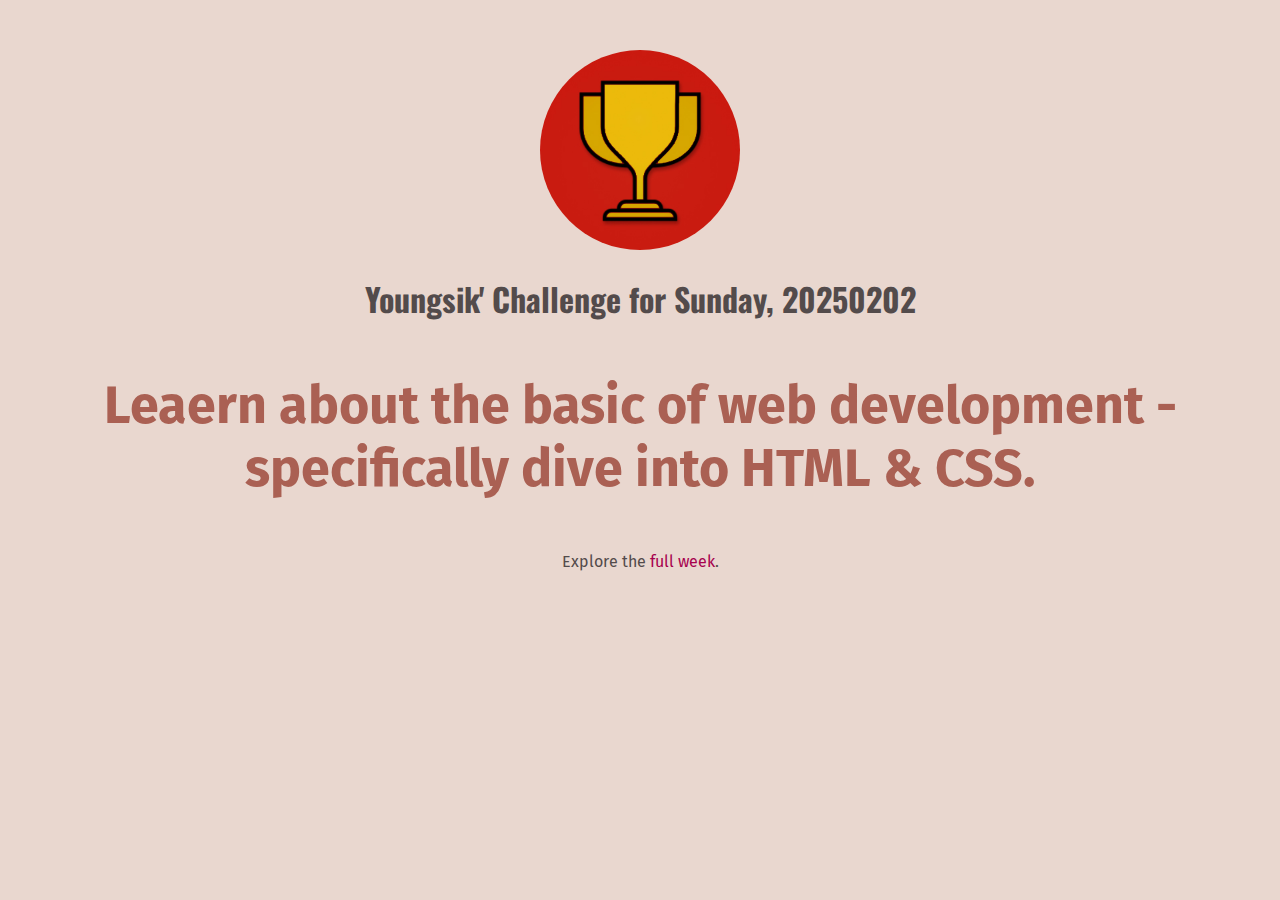
<file: index.html>
<!DOCTYPE html>
<html lang="en">
  <head>
    <link rel="preconnect" href="https://fonts.googleapis.com" />
    <link rel="preconnect" href="https://fonts.gstatic.com" crossorigin />
    <link
      href="https://fonts.googleapis.com/css2?family=Fira+Sans:wght@400;700&family=Oswald:wght@700&display=swap"
      rel="stylesheet"
    />
    <link rel="stylesheet" href="styles/shared.css">
    <link rel="stylesheet" href="styles/dailly-challenge.css">
    <title>My Daily Challenge</title>
  </head>
  <body>
    <img src="images/challenges-trophy.jpg" alt="A trophy" />
    <h1>Youngsik' Challenge for Sunday, 20250202</h1>
    <p id="todays-challenge">
      Leaern about the basic of web development - specifically dive into HTML &
      CSS.
    </p>
    <p>Explore the <a href="full-week.html">full week</a>.</p>
  </body>
</html>
</file>
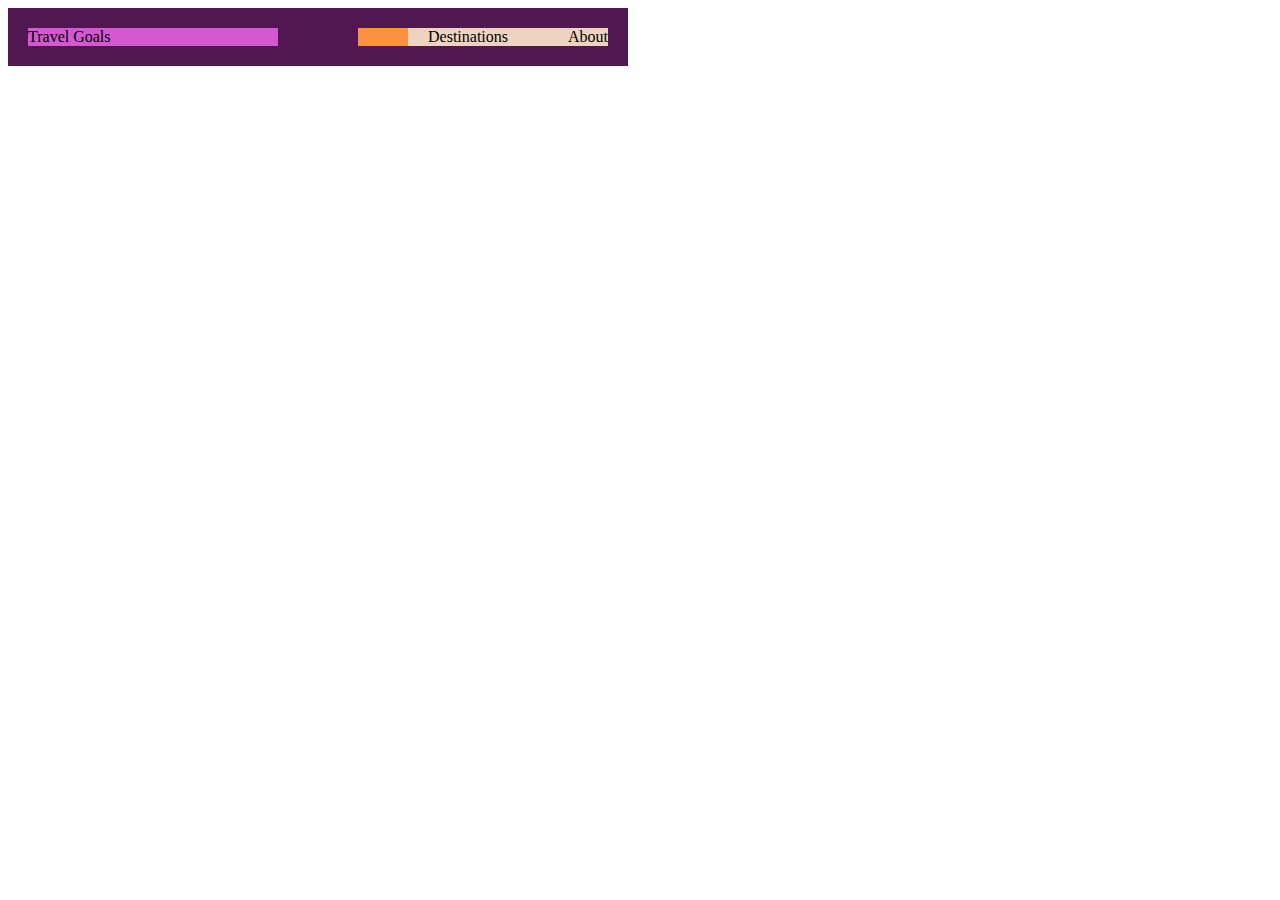
<file: Flexbox/index.html>
<!DOCTYPE html>
<html lang="en">
  <head>
    <meta charset="UTF-8" />
    <link rel="stylesheet" href="styles.css" />
    <title>Flexbox</title>
  </head>
  <body>
    <header id="container">
      <div>
        <p>Travel Goals</p>
      </div>
      <nav>
        <ul>
          <li>Destinations</li>
          <li>About</li>
        </ul>
      </nav>
    </header>
  </body>
</html>
</file>
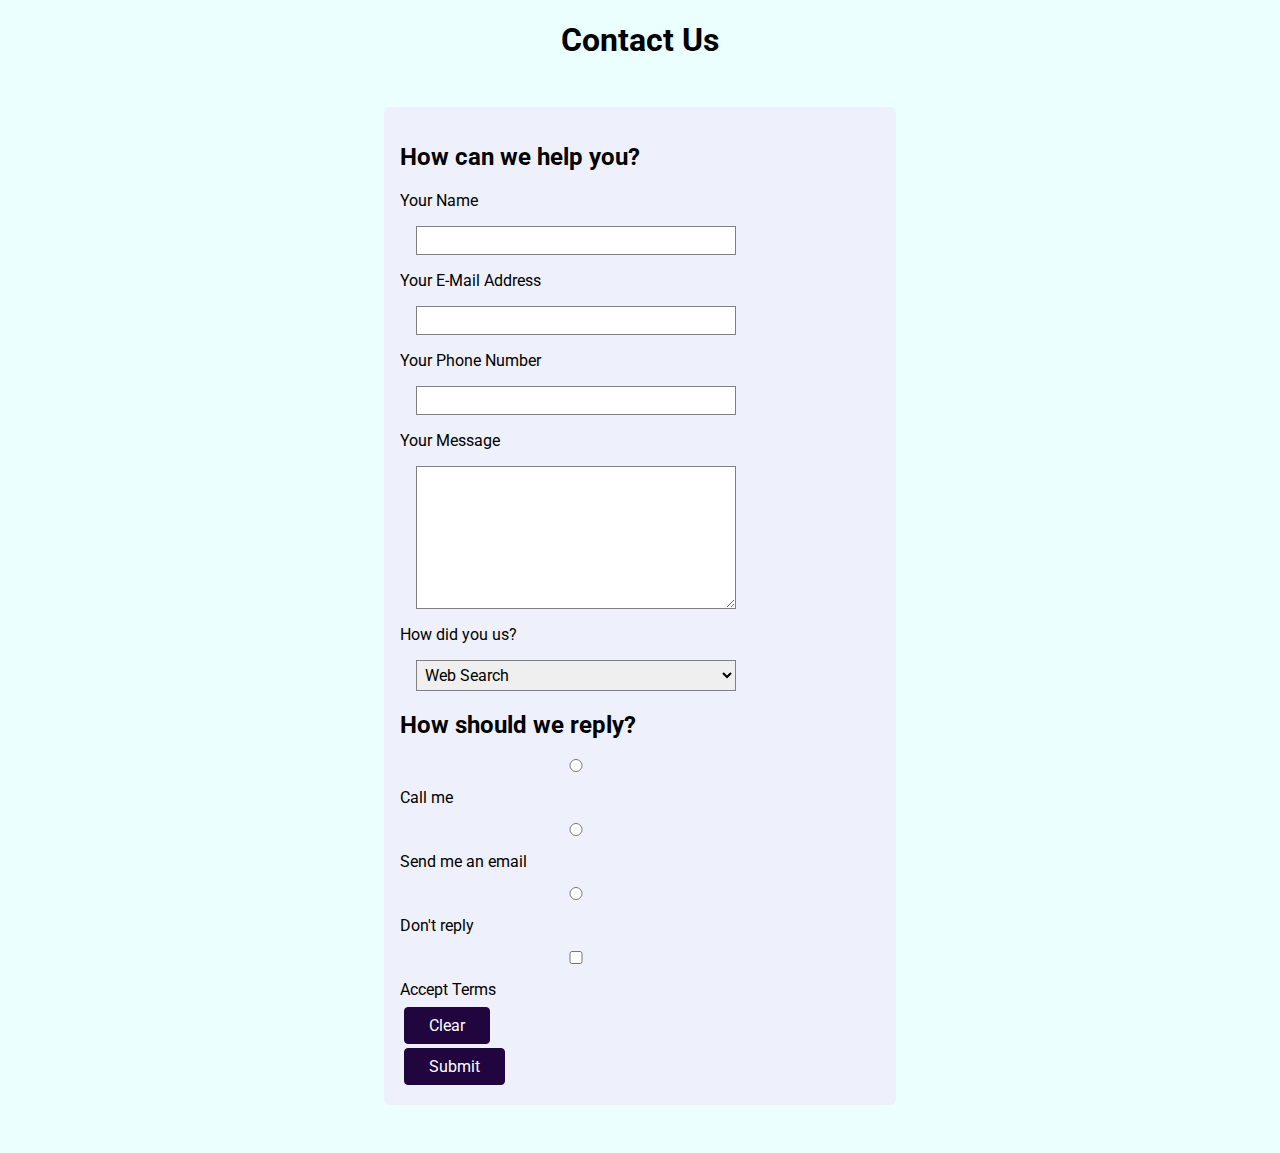
<file: Form-Challenge/index.html>
<!DOCTYPE html>
<html lang="en">
  <head>
    <meta charset="UTF-8" />
    <meta name="viewport" content="width=device-width, initial-scale=1.0" />
    <title>Forms Challenge</title>
    <link
      href="https://fonts.googleapis.com/css2?family=Krub:wght@400;700&family=Roboto:ital,wght@0,100..900;1,100..900&display=swap"
      rel="stylesheet"
    />
    <link rel="stylesheet" href="style.css" />
  </head>
  <body>
    <header>
      <h1>Contact Us</h1>
    </header>
    <main>
      <form action="" method="GET">
        <h2>How can we help you?</h2>
        <section>
          <ul>
            <li>
              <label for="username">Your Name</label>
              <input type="text" id="username" name="username" required />
            </li>
            <li>
              <label for="email">Your E-Mail Address</label>
              <input type="email" id="email" name="email" required />
            </li>
            <li>
              <label for="phone">Your Phone Number</label>
              <input
                type="tel"
                id="phone"
                name="phone"
                required
                minlength="5"
              />
            </li>
            <li>
              <label for="message">Your Message</label>
              <textarea
                id="message"
                name="message"
                rows="7"
                required
                minlength="10"
                maxlength="200"
              ></textarea>
            </li>
          </ul>
        </section>

        <section>
          <label for="channel">How did you us?</label>
          <select id="channel" name="channel" required>
            <option value="search">Web Search</option>
            <option value="word-of-mouth">Word of Mouth</option>
            <option value="other">Other</option>
          </select>
        </section>

        <section>
          <h2>How should we reply?</h2>
          <ul>
            <li class="inline-control">
              <input
                type="radio"
                id="reply-phone"
                name="reply"
                value="phone"
                required
              />
              <label for="reply-phone">Call me</label>
            </li>
            <li class="inline-control">
              <input
                type="radio"
                id="reply-email"
                name="reply"
                value="email"
                required
              />
              <label for="reply-email">Send me an email</label>
            </li>
            <li class="inline-control">
              <input
                type="radio"
                id="reply-none"
                name="reply"
                value="no reply"
                required
              />
              <label for="reply-none">Don't reply</label>
            </li>
          </ul>
        </section>

        <section class="inline-control">
            <input
              type="checkbox"
              name="accept-terms"
              id="accept-terms"
              required
            />
            <label for="accept-terms">Accept Terms</label>
        </section>

        <section id="form-actions">
            <button type="reset" class="btn-empty">Clear</button>
            <button type="submit" class="btn-filled">Submit</button>
        </section>
      </form>
    </main>
  </body>
</html>
</file>
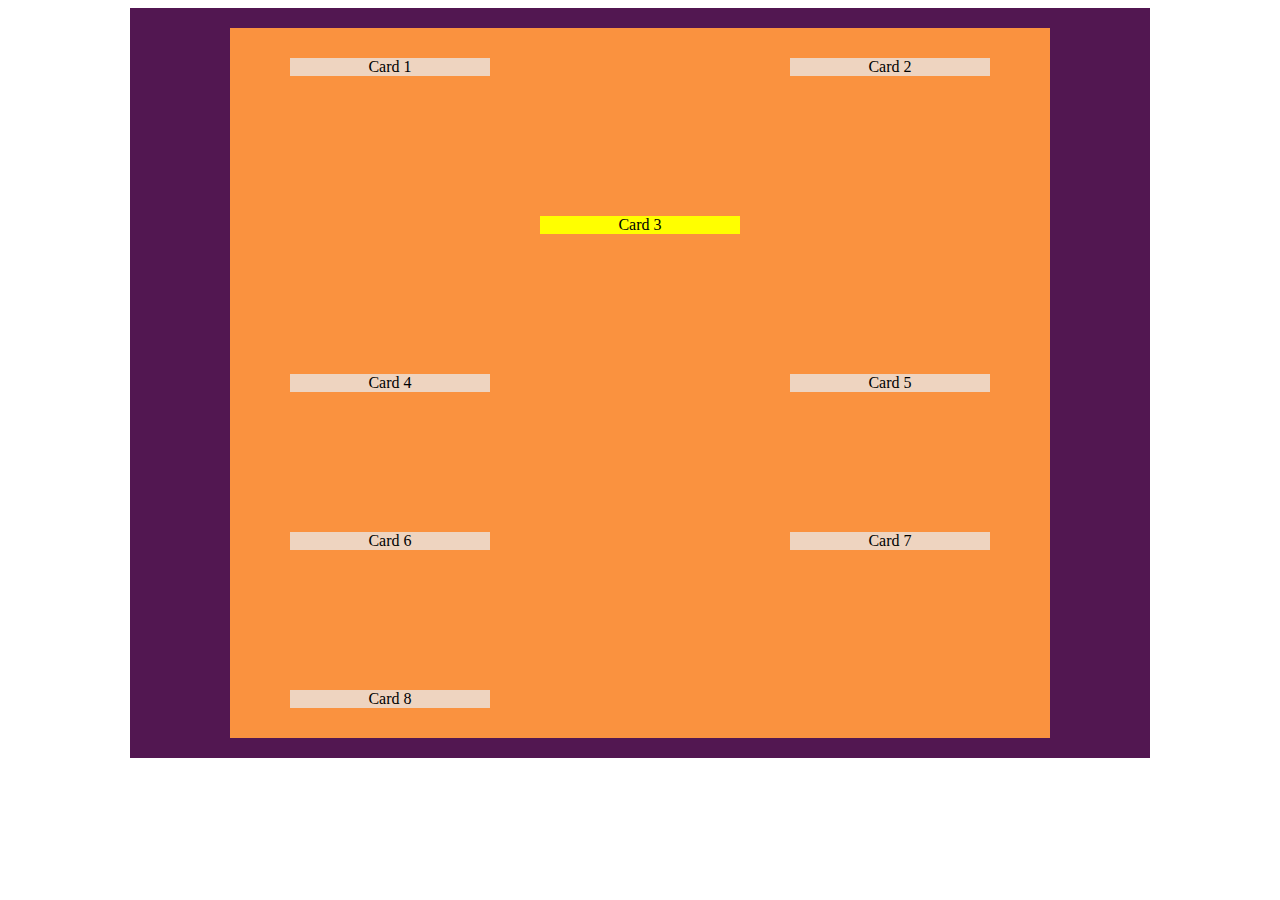
<file: grid-theory/index.html>
<!DOCTYPE html>
<html lang="en">
  <head>
    <meta charset="UTF-8" />
    <link rel="stylesheet" href="styles.css" />
    <title>Grid</title>
  </head>
  <body>
    <main>
        <ul>
          <li>Card 1</li>
          <li>Card 2</li>
          <li>Card 3</li>
          <li>Card 4</li>
          <li>Card 5</li>
          <li>Card 6</li>
          <li>Card 7</li>
          <li>Card 8</li>
        </ul>
      </main>
  </body>
</html>
</file>
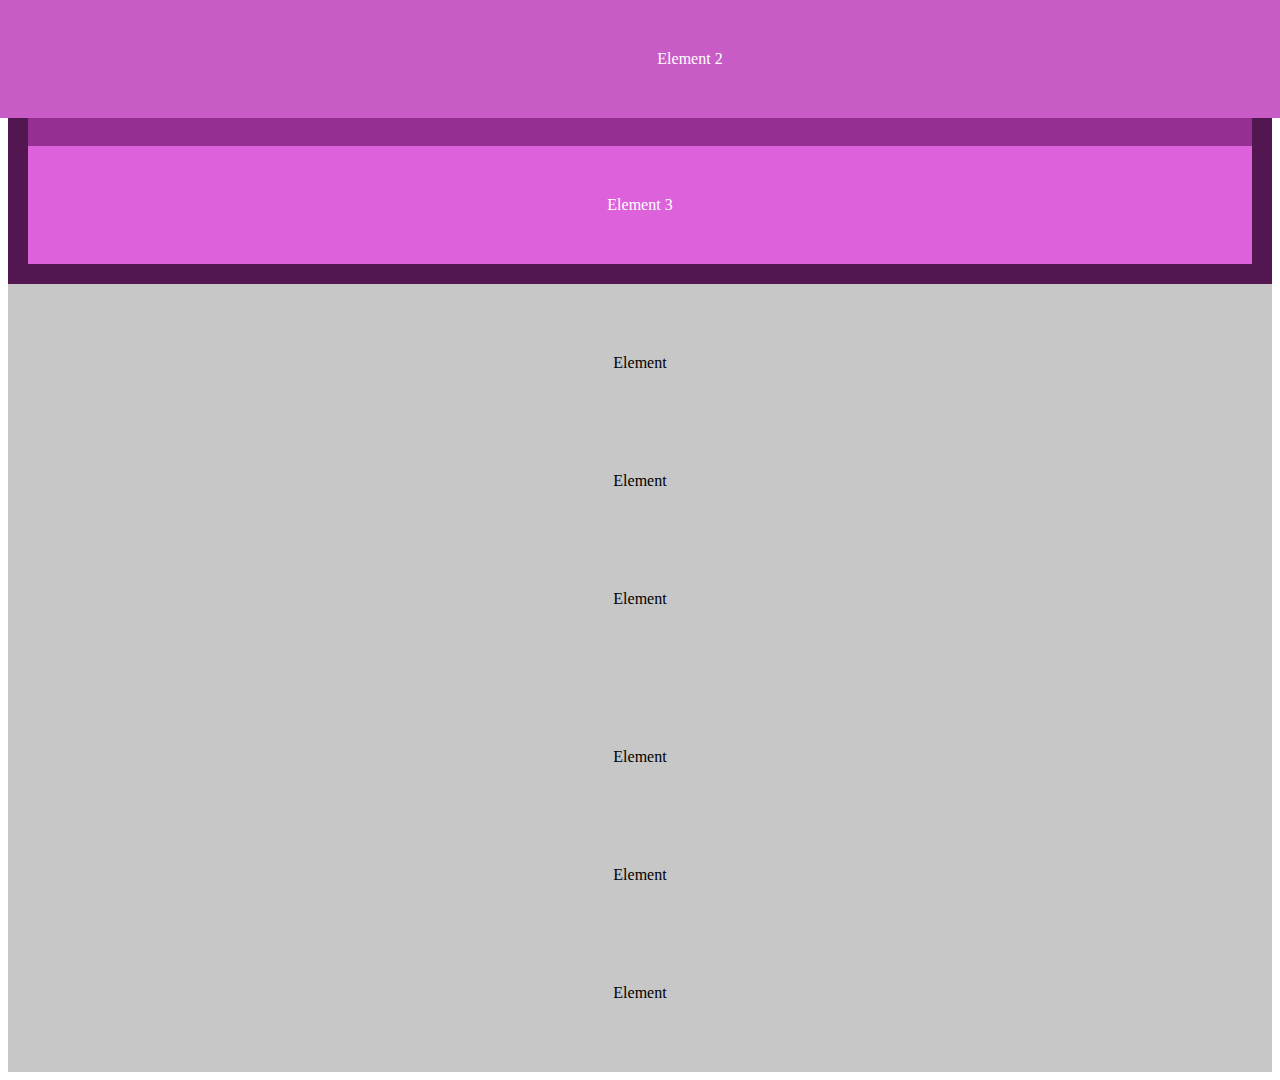
<file: Positioning theory/index.html>
<!DOCTYPE html>
<html lang="en">
  <head>
    <meta charset="UTF-8" />
    <link rel="stylesheet" href="styles.css">
    <title>Position</title>
  </head>
  <body>
    <div id="container">
      <p id="one">Element 1</p>
      <p id="two">Element 2</p>
      <p id="three">Element 3</p>
    </div>
    <div>
      <p>Element</p>
      <p>Element</p>
      <p>Element</p>
    </div>
    <div>
      <p>Element</p>
      <p>Element</p>
      <p>Element</p>
    </div>
  </body>
</html>
</file>
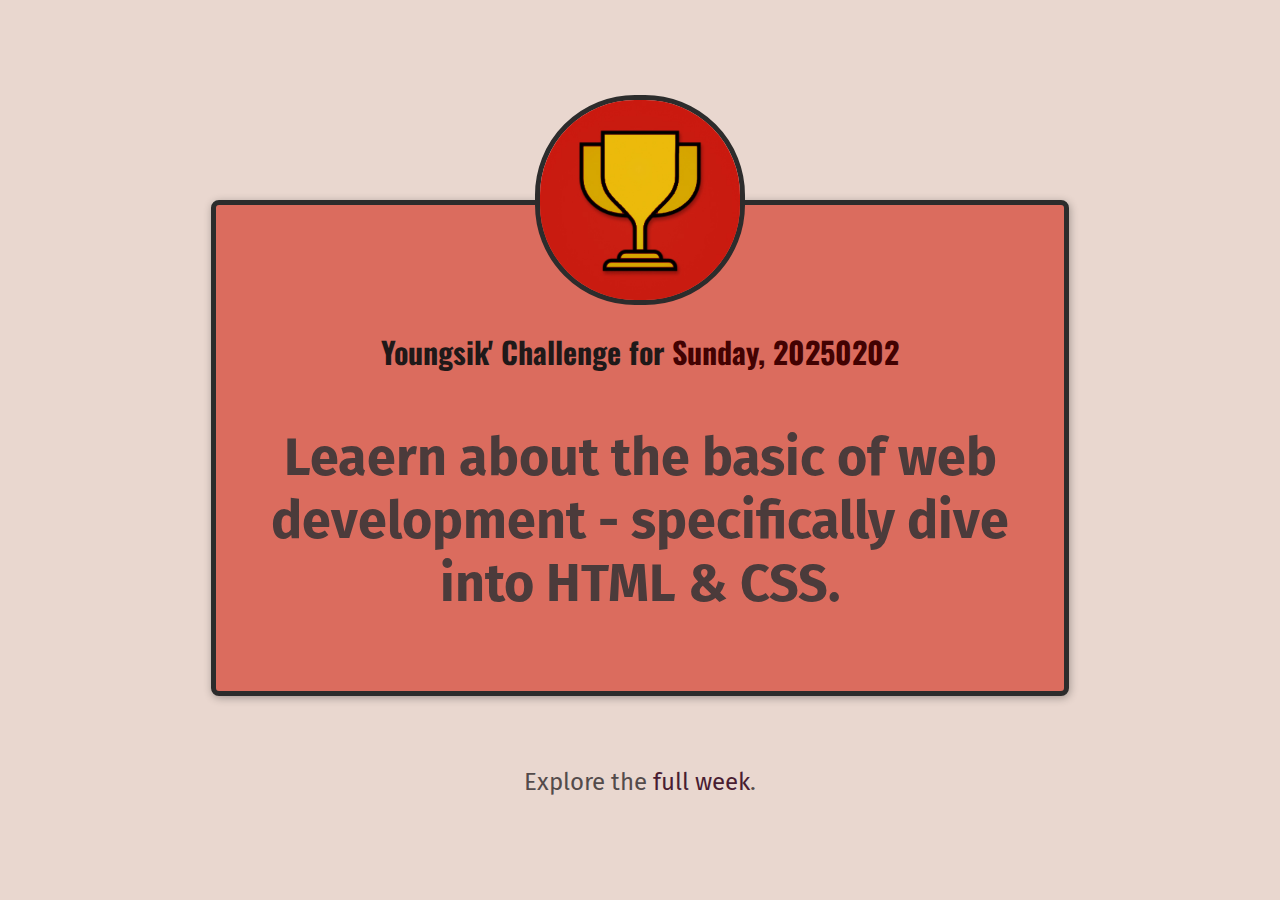
<file: Web-Develop1/index.html>
<!DOCTYPE html>
<html lang="en">
  <head>
    <link rel="preconnect" href="https://fonts.googleapis.com" />
    <link rel="preconnect" href="https://fonts.gstatic.com" crossorigin />
    <link
      href="https://fonts.googleapis.com/css2?family=Fira+Sans:wght@400;700&family=Oswald:wght@700&display=swap"
      rel="stylesheet"
    />
    <link rel="stylesheet" href="styles/shared.css" />
    <link rel="stylesheet" href="styles/dailly-challenge.css" />
    <title>My Daily Challenge</title>
  </head>
  <body>
    <main>
      <img src="images/challenges-trophy.jpg" alt="A trophy" />
      <h1>Youngsik' Challenge for <span>Sunday, 20250202</span></h1>
      <p id="todays-challenge">
        Leaern about the basic of web development - specifically dive into HTML
        & CSS.
      </p>
    </main>
    <footer>
      <p>Explore the <a href="full-week.html">full week</a>.</p>
    </footer>
  </body>
</html>
</file>
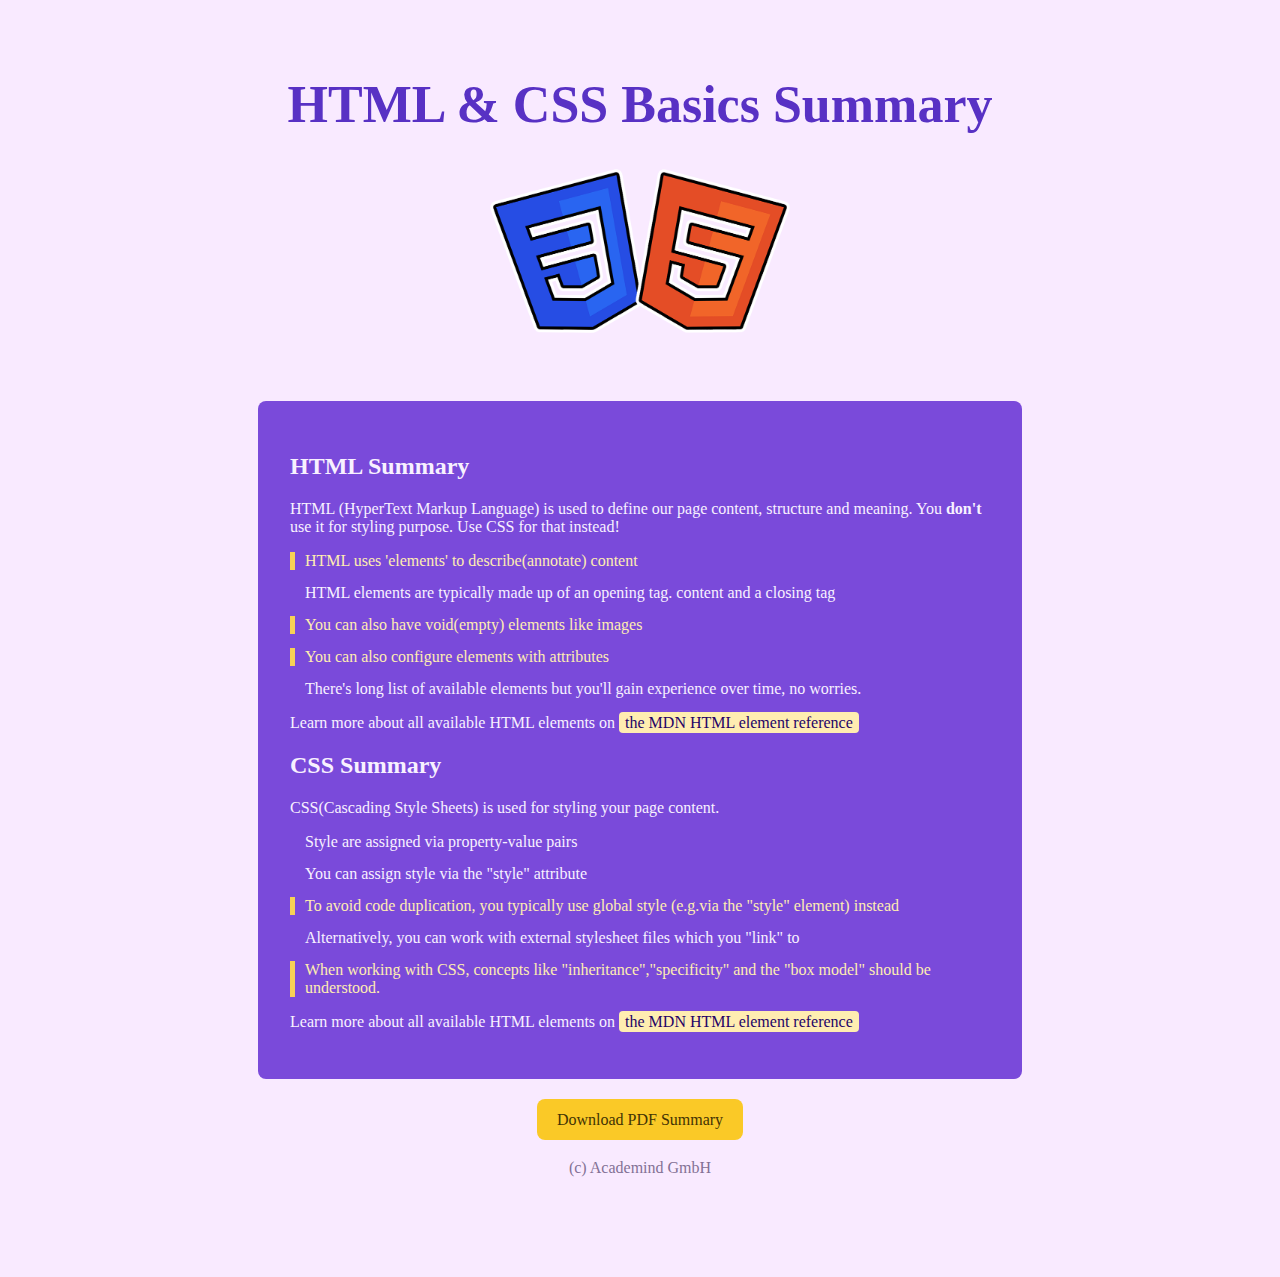
<file: Web-Develop2/index.html>
<!DOCTYPE html>
<html lang="en">
  <head>
    <meta charset="UTF-8" />
    <title>HTML & CSS Basics Summary</title>
    <link rel="preconnect" href="https://fonts.googleapis.com" />
    <link rel="preconnect" href="https://fonts.gstatic.com" crossorigin />
    <link
      href="https://fonts.googleapis.com/css2?family=Roboto:ital,wght@0,100..900;1,100..900&display=swap"
      rel="stylesheet"
    />
    <link rel="stylesheet" href="styles/style.css" />
  </head>
  <body>
    <header>
      <h1>HTML & CSS Basics Summary</h1>
      <img src="images/html-css.png" alt="HTML and CSS logos" />
    </header>
    <main>
      <section>
        <h2>HTML Summary</h2>
        <p>
          HTML (HyperText Markup Language) is used to define our page content,
          structure and meaning. You <strong>don't</strong> use it for styling
          purpose. Use CSS for that instead!
        </p>
        <ul id="html-list">
          <li class="extra-important">
            HTML uses 'elements' to describe(annotate) content
          </li>
          <li>
            HTML elements are typically made up of an opening tag. content and a
            closing tag
          </li>
          <li class="extra-important">
            You can also have void(empty) elements like images
          </li>
          <li class="extra-important">
            You can also configure elements with attributes
          </li>
          <li>
            There's long list of available elements but you'll gain experience
            over time, no worries.
          </li>
        </ul>
        <p>
          Learn more about all available HTML elements on
          <a href="https://developer.mozilla.org/en-US/docs/Web/HTML/Element"
            >the MDN HTML element reference</a
          >
        </p>
      </section>

      <section>
        <h2>CSS Summary</h2>
        <p>
          CSS(Cascading Style Sheets) is used for styling your page content.
        </p>
        <ul id="css-list">
          <li>Style are assigned via property-value pairs</li>
          <li>You can assign style via the "style" attribute</li>
          <li class="extra-important">
            To avoid code duplication, you typically use global style (e.g.via
            the "style" element) instead
          </li>
          <li>
            Alternatively, you can work with external stylesheet files which you
            "link" to
          </li>
          <li class="extra-important">
            When working with CSS, concepts like "inheritance","specificity" and
            the "box model" should be understood.
          </li>
        </ul>
        <p>
          Learn more about all available HTML elements on
          <a href="https://developer.mozilla.org/en-US/docs/Web/CSS/Reference"
            >the MDN HTML element reference</a
          >
        </p>
      </section>
    </main>
    <footer>
      <a href="pdfs/html-css-basics-summary.pdf" id="button" target="_blank"
        >Download PDF Summary</a
      >
      <p>(c) Academind GmbH</p>
    </footer>
  </body>
</html>

<!-- 나의 풀이
<!DOCTYPE html>
<html lang="en">
  <head>
    <meta charset="UTF-8">
    <title>HTML & CSS Basics Summary</title>
    <link rel="stylesheet" href="style/index.css" />
  </head>
  <body>
    <header>
      <h1>HTML & CSS Basics Summary</h1>
      <img src="images/html-css.png" alt="html-css" />
    </header>
    <main>
      <h2>HTML Summary</h2>
      <p>
        HTML (HyperText Markup Language) is used to define our page content,
        structure and meaning.
      </p>
      <p>
        You <span class="span1">don't</span> use it for styling purpose. Use CSS
        for that instead!
      </p>
      <ul>
        <li>HTML uses 'elements' to describe(annotate) content</li>
        <p>
          HTML elements are typically made up of an opening tag. content and a
          closing tag
        </p>
        <li>You can also have void(empty) elements like images</li>
        <li>You can also configure elements with attributes</li>
        <p>
          There's long list of available elements but you'll gain experience
          over time, no worries.
        </p>
      </ul>
      <p>
        Learn more about all available HTML elements on
        <span class="span2">the MDN HTML element reference</span>
      </p>
      <h2>CSS Summary</h2>
      <p>CSS(Cascading Style Sheets) is used for styling your page content.</p>
      <ul>
        <li>Style are assigned via property-value pairs</li>
        <li>You can assign style via the "style" attribute</li>
        <li>
          To avoid code duplication, you typically use global style (e.g.via the
          "style" element) instead
        </li>
        <p>
          Alternatively, you can work with external stylesheet files which you
          "link" to
        </p>
        <li>
          When working with CSS, concepts like "inheritance","specificity" and
          the "box model" should be understood.
        </li>
      </ul>
      <p>
        Learn more about all available HTML elements on
        <span class="span2">the MDN CSS property reference</span>
      </p>
    </main>
    <p class="download">Download PDF Summary</p>
    <footer>
      <p>(c) Academind GmbH</p>
    </footer>
  </body>
</html> 
-->
</file>
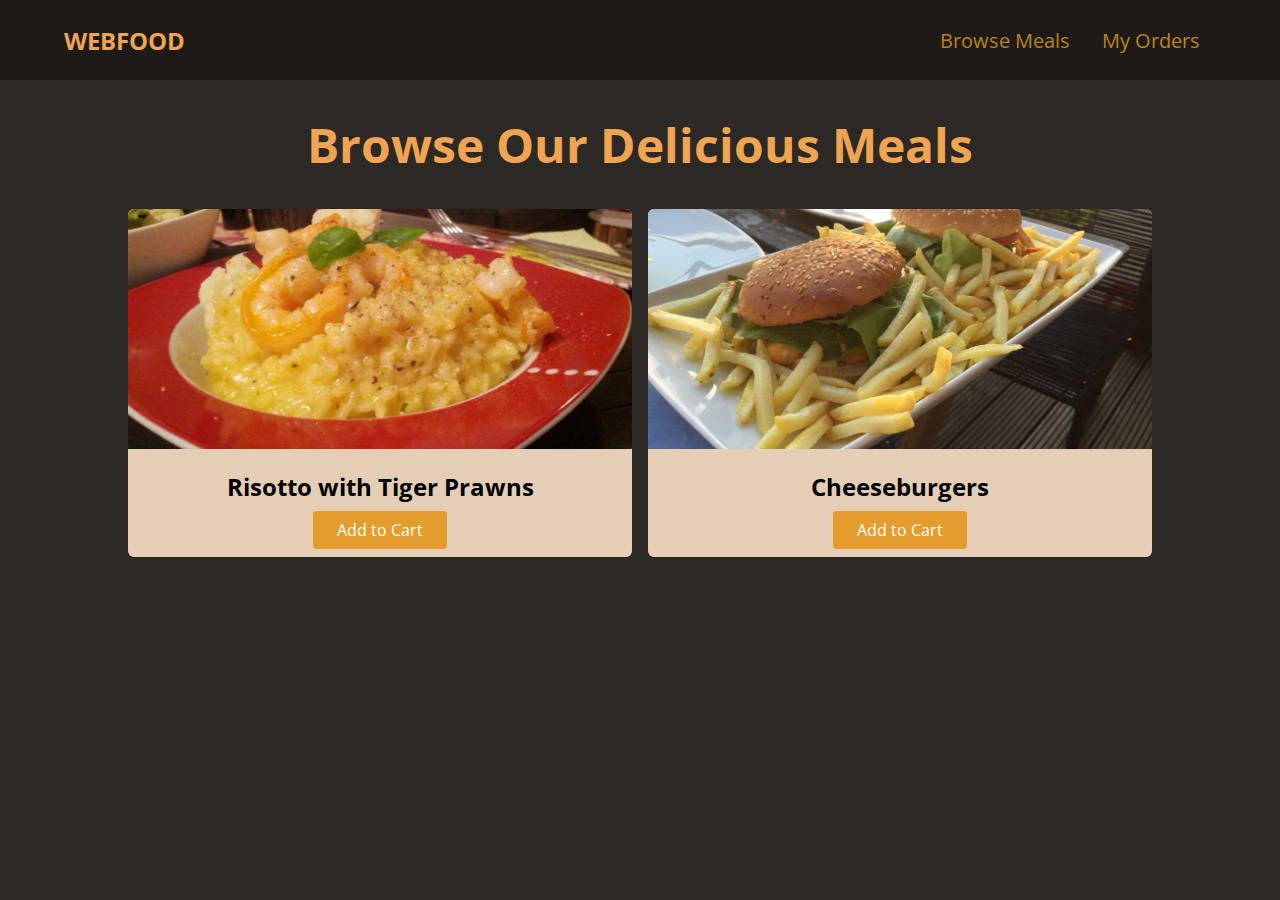
<file: Web-Develop3/index.html>
<!DOCTYPE html>
<html lang="en">
  <head>
    <meta charset="UTF-8" />
    <meta name="viewport" content="width=device-width, initial-scale=1.0" />
    <title>WebFood</title>
    <link rel="preconnect" href="https://fonts.gstatic.com" />
    <link
      href="https://fonts.googleapis.com/css2?family=Open+Sans:wght@400;700&display=swap"
      rel="stylesheet"
    />
    <link rel="stylesheet" href="style.css" />
  </head>
  <body>
    <header id="main-header">
      <a href="index.html" id="logo">WebFood</a>
      <nav>
        <ul>
          <li>
            <a href="">Browse Meals</a>
          </li>
          <li>
            <a href="">My Orders</a>
          </li>
        </ul>
      </nav>
      <a href="#side-drawer" class="menu-btn">
        <span></span>
        <span></span>
        <span></span>
      </a>
    </header>
    <aside id="side-drawer">
      <header>
        <a href="#" class="menu-btn">
          <span></span>
          <span></span>
          <span></span>
        </a>
      </header>
      <nav>
        <ul>
          <li>
            <a href="">Browse Meals</a>
          </li>
          <li>
            <a href="">My Orders</a>
          </li>
        </ul>
      </nav>
    </aside>
    <main>
      <h1>Browse Our Delicious Meals</h1>
      <section id="latest-products">
        <ul>
          <li class="food-item">
            <article>
              <img
                src="images/risotto.jpg"
                alt="Delicious risotto with tiger prawns"
              />
              <div class="food-item-content">
                <h2>Risotto with Tiger Prawns</h2>
                <a href="" class="btn">Add to Cart</a>
              </div>
            </article>
          </li>
          <li class="food-item">
            <article>
              <img
                src="images/cheeseburgers.jpg"
                alt="Classic cheeseburgers with fries"
              />
              <div class="food-item-content">
                <h2>Cheeseburgers</h2>
                <a href="" class="btn">Add to Cart</a>
              </div>
            </article>
          </li>
        </ul>
      </section>
    </main>
  </body>
</html>
</file>
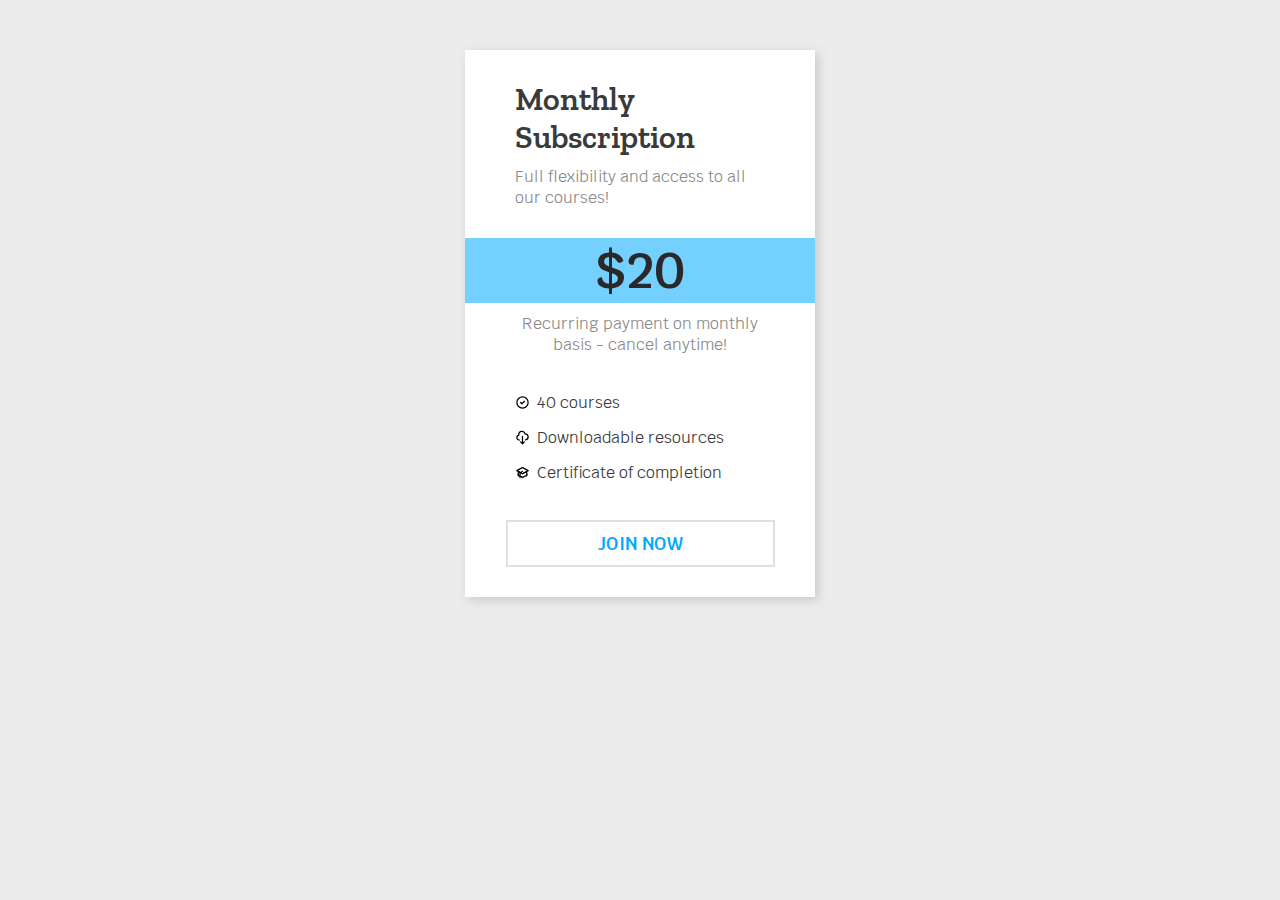
<file: Web-Develop4/index.html>
<!DOCTYPE html>
<html lang="en">
  <head>
    <meta charset="UTF-8" />
    <meta http-equiv="X-UA-Compatible" content="IE=edge" />
    <meta name="viewport" content="width=device-width, initial-scale=1.0" />
    <link rel="preconnect" href="https://fonts.googleapis.com" />
    <link rel="preconnect" href="https://fonts.gstatic.com" crossorigin />
    <link
      href="https://fonts.googleapis.com/css2?family=Krub:wght@400;600&family=Zilla+Slab:wght@400;600&display=swap"
      rel="stylesheet"
    />
    <link rel="stylesheet" href="styles.css" />
    <link rel="preconnect" href="https://fonts.googleapis.com" />
    <link rel="preconnect" href="https://fonts.gstatic.com" crossorigin />
    <link
      href="https://fonts.googleapis.com/css2?family=Krub:wght@400;600&display=swap"
      rel="stylesheet"
    />
    <title>Best Courses</title>
  </head>
  <body>
    <div class="card-container">
      <h1>Monthly Subscription</h1>
      <p class="card-info">Full flexibility and access to all our courses!</p>
      <p class="price">$20</p>
      <p class="price-info">
        Recurring payment on monthly basis - cancel anytime!
      </p>
      <div class="sub-details">
        <div class="sub-feature">
          <div class="icon">
            <svg
              class="w-6 h-6"
              fill="none"
              stroke="currentColor"
              viewBox="0 0 24 24"
              xmlns="http://www.w3.org/2000/svg"
            >
              <path
                stroke-linecap="round"
                stroke-linejoin="round"
                stroke-width="2"
                d="M9 12l2 2 4-4m6 2a9 9 0 11-18 0 9 9 0 0118 0z"
              ></path>
            </svg>
          </div>
          <p class="sub-feature-text">40 courses</p>
        </div>
        <div class="sub-feature">
          <div class="icon">
            <svg
              class="w-6 h-6"
              fill="none"
              stroke="currentColor"
              viewBox="0 0 24 24"
              xmlns="http://www.w3.org/2000/svg"
            >
              <path
                stroke-linecap="round"
                stroke-linejoin="round"
                stroke-width="2"
                d="M7 16a4 4 0 01-.88-7.903A5 5 0 1115.9 6L16 6a5 5 0 011 9.9M9 19l3 3m0 0l3-3m-3 3V10"
              ></path>
            </svg>
          </div>
          <p class="sub-feature-text">Downloadable resources</p>
        </div>
        <div class="sub-feature">
          <div class="icon">
            <svg
              class="w-6 h-6"
              fill="none"
              stroke="currentColor"
              viewBox="0 0 24 24"
              xmlns="http://www.w3.org/2000/svg"
            >
              <path d="M12 14l9-5-9-5-9 5 9 5z"></path>
              <path
                d="M12 14l6.16-3.422a12.083 12.083 0 01.665 6.479A11.952 11.952 0 0012 20.055a11.952 11.952 0 00-6.824-2.998 12.078 12.078 0 01.665-6.479L12 14z"
              ></path>
              <path
                stroke-linecap="round"
                stroke-linejoin="round"
                stroke-width="2"
                d="M12 14l9-5-9-5-9 5 9 5zm0 0l6.16-3.422a12.083 12.083 0 01.665 6.479A11.952 11.952 0 0012 20.055a11.952 11.952 0 00-6.824-2.998 12.078 12.078 0 01.665-6.479L12 14zm-4 6v-7.5l4-2.222"
              ></path>
            </svg>
          </div>
          <p class="sub-feature-text">Certificate of completion</p>
        </div>
      </div>
      <div class="button-container">
        <a class="button" href="">Join now</a>
      </div>
    </div>
  </body>
</html>
</file>
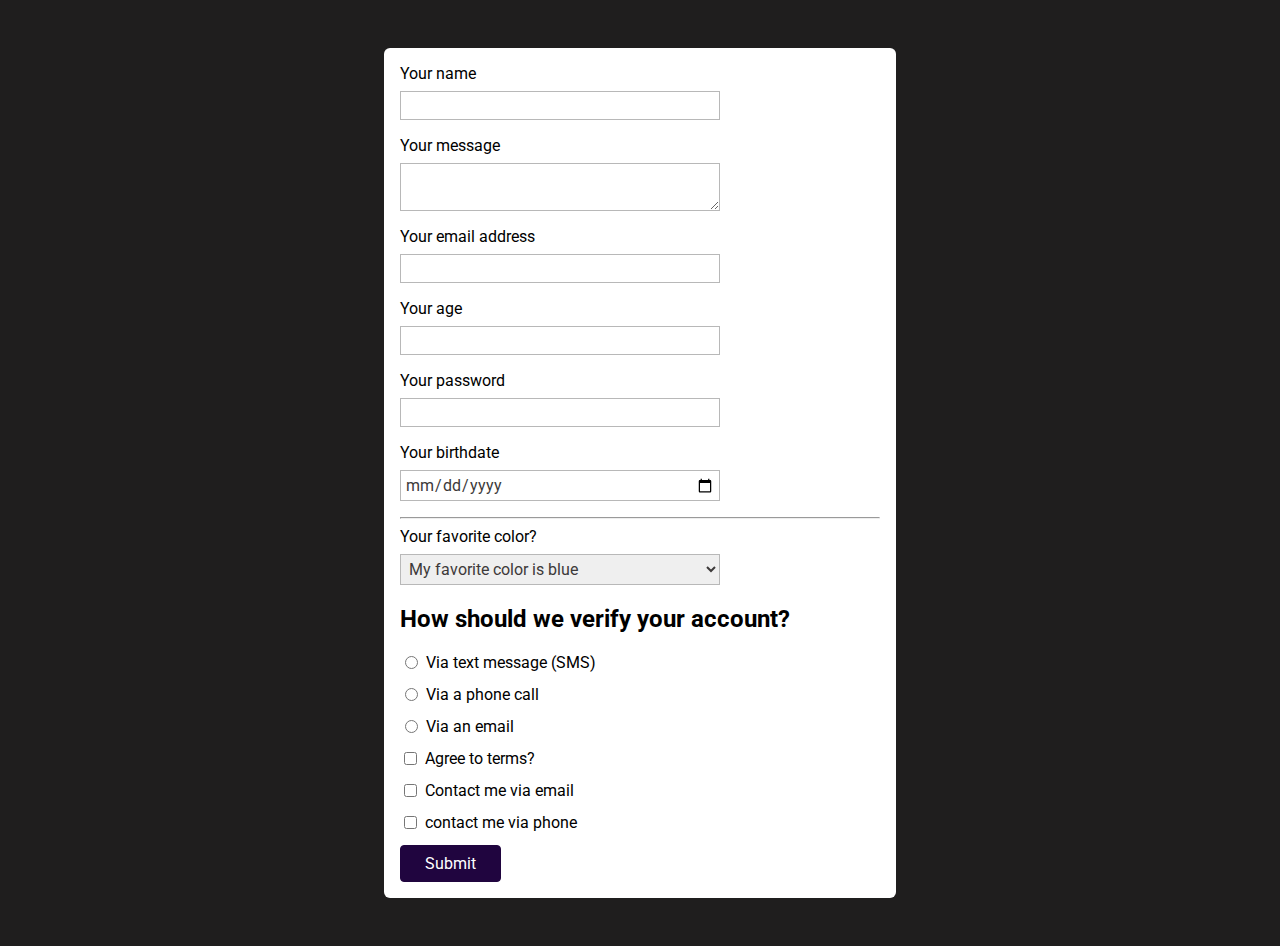
<file: Web-Develop5/index.html>
<!DOCTYPE html>
<html lang="en">
  <head>
    <meta charset="UTF-8" />
    <meta name="viewport" content="width=device-width, initial-scale=1.0" />
    <title>HTML Forms</title>
    <link rel="preconnect" href="https://fonts.googleapis.com" />
    <link rel="preconnect" href="https://fonts.gstatic.com" crossorigin />
    <link
      href="https://fonts.googleapis.com/css2?family=Krub:wght@400;700&family=Roboto:ital,wght@0,100..900;1,100..900&display=swap"
      rel="stylesheet"
    />
    <link rel="stylesheet" href="styles.css" />
  </head>
  <body>
    <form action="" method="GET">
      <label for="username">Your name</label>
      <input type="text" name="user-name" id="username" />

      <label for="usermessage">Your message</label>
      <textarea id="usermessage" name="user-message"></textarea>

      <label for="useremail">Your email address</label>
      <input type="email" name="user-email" id="useremail" />
      <label for="userage">Your age</label>
      <input type="number" step="1" name="user-age" id="userage" />
      <label for="userpassword">Your password</label>
      <input type="password" name="user-password" id="userpassword" />
      <label for="birthdate">Your birthdate</label>
      <input type="date" id="birthdate" name="user-birthdate" />
      <hr />
      <label for="favorite-color">Your favorite color?</label>
      <select id="favorite-color" name="favorite-color">
        <option value="blue">My favorite color is blue</option>
        <option value="black">Black</option>
        <option value="red`">Red</option>
      </select>
      <h2>How should we verify your account?</h2>
      <div class="form-control-inline">
        <input
          type="radio"
          name="verify"
          id="verify-text-message"
          value="text-message"
        />
        <label for="verify-text-message">Via text message (SMS)</label>
      </div>
      <div class="form-control-inline">
        <input type="radio" name="verify" id="verify-phone" value="phone" />
        <label for="verify-phone">Via a phone call</label>
      </div>
      <div class="form-control-inline">
        <input type="radio" name="verify" id="verify-email" value="email" />
        <label for="verify-email">Via an email</label>
      </div>

      <div class="form-control-inline">
        <input type="checkbox" name="terms" id="agree-term" />
        <label for="agree-term">Agree to terms?</label>
      </div>

      <div class="form-control-inline">
        <input
          type="checkbox"
          name="contact"
          id="contact-email"
          value="email"
        />
        <label for="contact-email">Contact me via email</label>
      </div>
      <div class="form-control-inline">
        <input
          type="checkbox"
          name="contact"
          id="contact-phone"
          value="phone"
        />
        <label for="contact-phone">contact me via phone</label>
      </div>

      <button>Submit</button>
    </form>
  </body>
</html>
</file>
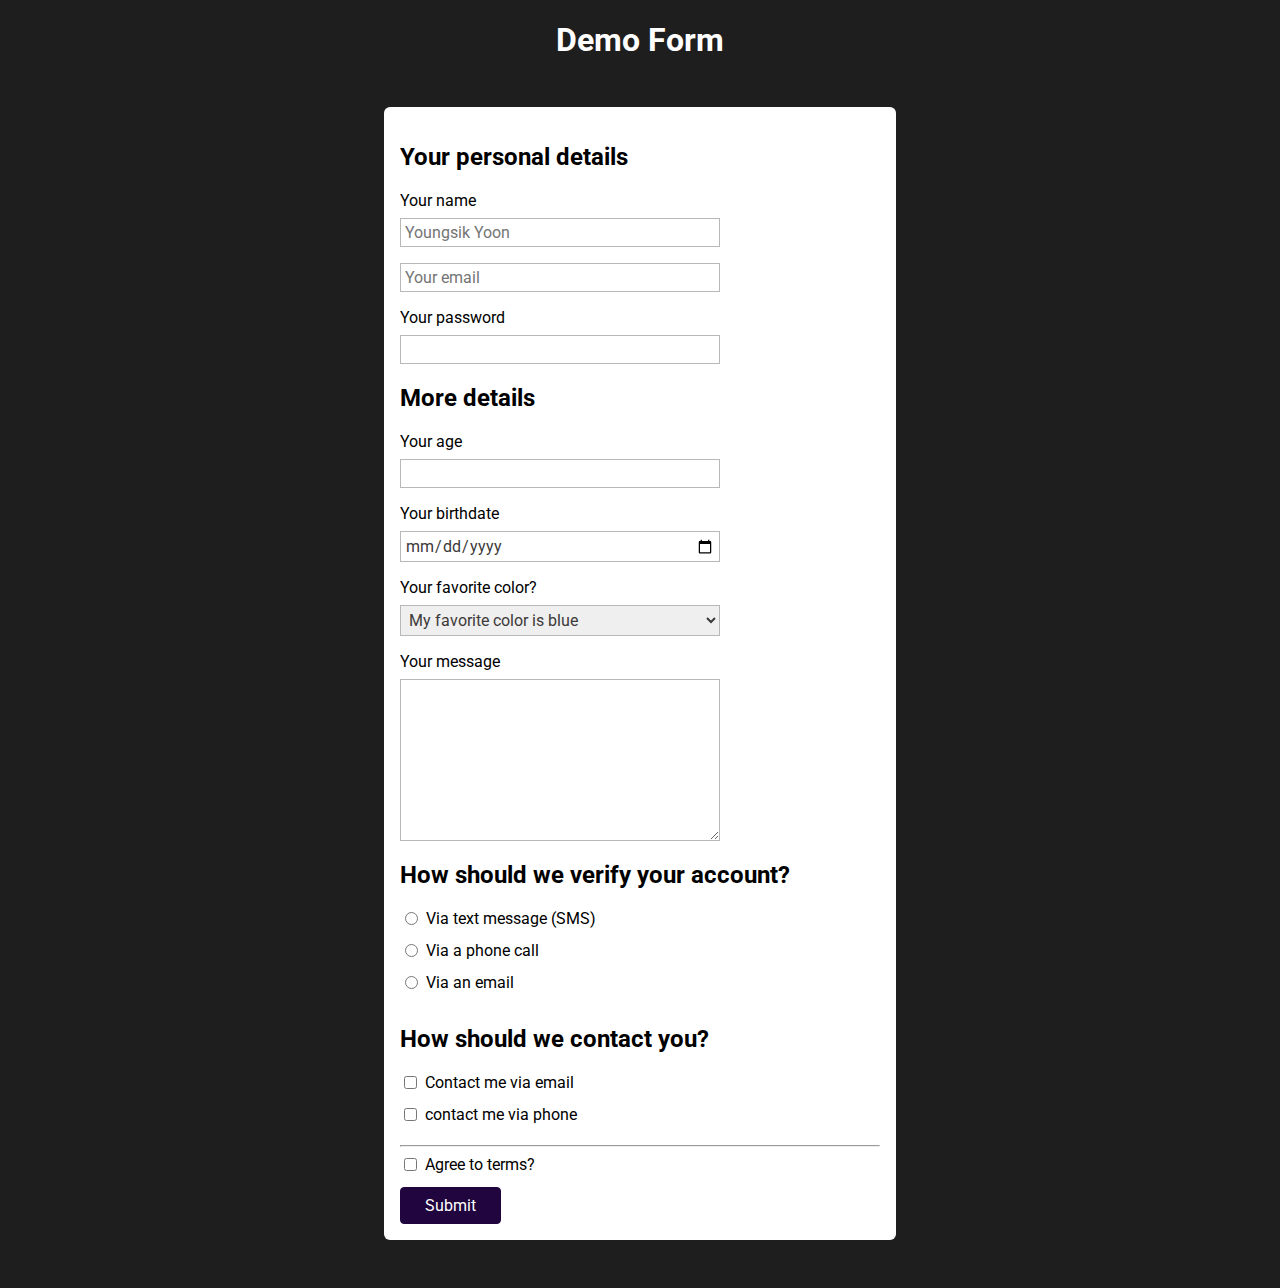
<file: Web-Develop5/Basics/index.html>
<!DOCTYPE html>
<html lang="en">
  <head>
    <meta charset="UTF-8" />
    <meta name="viewport" content="width=device-width, initial-scale=1.0" />
    <title>HTML Forms</title>
    <link rel="preconnect" href="https://fonts.googleapis.com" />
    <link rel="preconnect" href="https://fonts.gstatic.com" crossorigin />
    <link
      href="https://fonts.googleapis.com/css2?family=Krub:wght@400;700&family=Roboto:ital,wght@0,100..900;1,100..900&display=swap"
      rel="stylesheet"
    />
    <link rel="stylesheet" href="styles.css" />
  </head>
  <body>
    <header>
      <h1>Demo Form</h1>
    </header>
    <main>
      <form action="" method="GET">
        <section>
          <h2>Your personal details</h2>
          <ul>
            <li>
              <label for="username">Your name</label>
              <input type="text" name="user-name" id="username" required placeholder="Youngsik Yoon" />
            </li>
            <li>
              <!-- <label for="useremail">Your email address</label> -->
              <input type="email" name="user-email" id="useremail" required placeholder="Your email"/>
            </li>
            <li>
              <label for="userpassword">Your password</label>
              <input type="password" name="user-password" id="userpassword" required minlength="7"/>
            </li>
          </ul>
        </section>

        <section>
          <h2>More details</h2>
          <ul>
            <li>
              <label for="userage">Your age</label>
              <input type="number" step="1" name="user-age" id="userage" required min="18" max="100"/>
            </li>
            <li>
              <label for="birthdate">Your birthdate</label>
              <input type="date" id="birthdate" name="user-birthdate" required min="1921-01-01" max="2003-01-01"/>
            </li>
            <li>
              <label for="favorite-color">Your favorite color?</label>
              <select id="favorite-color" name="favorite-color">
                <option value="blue">My favorite color is blue</option>
                <option value="black">Black</option>
                <option value="red`">Red</option>
              </select>
            </li>
          </ul>
        </section>

        <section>
          <label for="usermessage">Your message</label>
          <textarea id="usermessage" name="user-message" rows="8"></textarea>
        </section>

        <section>
          <h2>How should we verify your account?</h2>
          <ul>
            <li class="form-control-inline">
              <input
                type="radio"
                name="verify"
                id="verify-text-message"
                value="text-message"
                required
              />
              <label for="verify-text-message">Via text message (SMS)</label>
            </li>
            <li class="form-control-inline">
              <input
                type="radio"
                name="verify"
                id="verify-phone"
                value="phone"
                required
              />
              <label for="verify-phone">Via a phone call</label>
            </li>
            <li class="form-control-inline">
              <input
                type="radio"
                name="verify"
                id="verify-email"
                value="email"
                required
              />
              <label for="verify-email">Via an email</label>
            </li>
          </ul>
        </section>

        <section>
          <h2>How should we contact you?</h2>
          <ul>
            <li class="form-control-inline">
              <input
              type="checkbox"
              name="contact"
              id="contact-email"
              value="email"
              />
              <label for="contact-email">Contact me via email</label>
            </li>
            <li class="form-control-inline">
              <input
              type="checkbox"
              name="contact"
              id="contact-phone"
              value="phone"
              />
              <label for="contact-phone">contact me via phone</label>
            </li>
          </ul>
        </section>
        
        <hr>
        
        <section>
          <div class="form-control-inline">
            <input type="checkbox" name="terms" id="agree-term" />
            <label for="agree-term">Agree to terms?</label>
          </div>
        </section>

        <section>
          <button type="submit">Submit</button>
        </section>

      </form>
    </main>
  </body>
</html>
</file>
<file: styles/shared.css>
body {
    background-color: rgb(233, 215, 207);
    text-align: center;
    color: rgb(83, 75, 75);
}

h1 {
    font-family: 'Oswald', sans-serif;
}

p {
    font-family: 'Fira Sans', sans-serif;
}

a {
    font-family: 'Fira Sans', sans-serif;
    text-decoration: none;
    color: rgb(167, 1, 78);
}

a:hover {
    text-decoration: underline;
}
</file>
<file: styles/dailly-challenge.css>
body {
  margin: 50px;
}

img {
  width: 200px;
  height: 200px;
  border-radius: 100px;
}

#todays-challenge {
  color: rgb(170, 96, 83);
  font-weight: bold;
  font-size: 52px;
}
</file>
<file: Flexbox/styles.css>
#container {
  background-color: rgb(82, 23, 81);
  padding: 10px;
  width: 600px;
  display: flex;
  align-items: center;
  justify-content: space-between;
}

p {
  background-color: rgb(211, 88, 209);
  margin: 10px;
  width: 250px;
}

ul {
  background-color: rgb(250, 146, 63);
  list-style: none;
  width: 250px;
  margin: 10px;
  padding: 0;
  display: flex;
  justify-content: flex-end;
}

li {
  background-color: rgb(238, 212, 192);
  width: 100px;
  text-align: right;
}
</file>
<file: Form-Challenge/style.css>
body {
    background-color:rgb(235, 255, 255);
    font-family: 'Roboto', sans-serif;
}

h1 {
    text-align: center;
}

form {
    width: 30rem;
    margin: 3rem auto;
    background-color: rgb(238, 240, 251);
    border-radius: 6px;
    padding: 1rem;
}

ul {
    list-style: none;
    margin: 0;
    padding: 0;
}

label {
    margin-bottom: 0.5rem;
    display: block;
}

input,
textarea,
select {
    width: 20rem;
    display: block;
    margin: 1rem;
    box-sizing: border-box;
    font: inherit;
    padding: 0.25rem;
    border: 1px solid gray;
}

textarea {
    resize: vertical;
}

input:focus,
textarea:focus {
    background-color: rgb(219, 190, 253);
    color: rgb(32, 5, 63);
    border-color: rgb(32, 5, 63);
}

button {
    display: block;
    font: inherit;
    background-color: rgb(32, 5, 63);
    color: white;
    border: 1px solid rgb(32, 5, 63);
    padding: 0.5rem 1.5rem;
    border-radius: 4px;
    cursor: pointer;
    margin: 0.25rem;
}


.form-control-inline {
    display: flex;
}

.control-button {
    display: flex;
    justify-content: right;
}


.form-control-inline input {
    width: auto;
    margin-right: 0.5rem;
}
</file>
<file: grid-theory/styles.css>
main {
  background-color: rgb(82, 23, 81);
  padding: 10px;
  width: 1000px;
  margin: auto;
}

ul {
  background-color: rgb(250, 146, 63);
  list-style: none;
  width: 800px;
  margin: 10px auto;
  padding: 10px;
  display: grid;
  grid-template-columns: 1fr 1fr;
  gap: 100px 200px;
}

li {
  background-color: rgb(238, 212, 192);
  text-align: center;
  width: 200px;
  margin: 20px auto;
}

/* li:first-of-type {
  background-color: yellow;
} */

li:nth-of-type(3) {
  background-color: yellow;
  grid-column: 1 / span 2;
}
</file>
<file: Positioning theory/styles.css>
div {
  background-color: #c7c7c7;
  padding: 20px;
  text-align: center;
}

p {
  color: black;
  padding: 50px;
  margin: 0;
}

#container {
  background-color: #521751;
}

#container p {
  color: white;
}

#one {
  background-color: #943092;
}

#two {
  background-color: #c95bc7;
  position: absolute;
  top: 0;
  left: 0;
  width: 100%;
  box-sizing: content-box;
}

#three {
  background-color: #dd61db;
}
</file>
<file: Web-Develop1/styles/shared.css>
body {
    background-color: rgb(233, 215, 207);
    text-align: center;
    color: rgb(83, 75, 75);
    margin: 50px;
}

h1 {
    font-family: 'Oswald', sans-serif;
}

p {
    font-family: 'Fira Sans', sans-serif;
    font-size: 24px;
}

a {
    font-family: 'Fira Sans', sans-serif;
    text-decoration: none;
    color: rgb(167, 1, 78);
}

a:hover {
    text-decoration: underline;
}
</file>
<file: Web-Develop1/styles/dailly-challenge.css>
main {
  width: 800px;
  margin: 200px auto 72px auto;
  background-color: rgb(219, 108, 94);
  padding: 24px;
  border: 5px solid rgb(44, 44, 44);
  border-radius: 8px;
  box-shadow: 1px 2px 8px rgba(0, 0, 0, 0.3);
}

img {
  width: 200px;
  height: 200px;
  border-radius: 100px;
  border: 5px solid rgb(44, 44, 44);
  margin-top: -134px;
}

h1 {
  font-size: 30px;
  color: rgb(31, 25, 25);
}

a {
  color: rgb(73, 29, 50);
}

span {
  color: rgb(66, 2, 2);
}

#todays-challenge {
  color: rgb(75, 59, 59);
  font-weight: bold;
  font-size: 52px;
}
</file>
<file: Web-Develop2/styles/style.css>
body {
  font-family: "Roboro", "sans-serif";
  background-color: rgb(249, 234, 255);
}

h1 {
  font-size: 52px;
  color: rgb(88, 49, 196);
}

header {
  text-align: center;
  padding: 32px;
}

header img {
  width: 300px;
}

main {
  background-color: rgb(122, 74, 218);
  padding: 32px;
  margin: 32px auto;
  width: 700px;
  border-radius: 8px;
  color: rgb(248, 241, 255);
}

ul {
  margin: 0;
  padding: 0;
  list-style: none;
}

li {
  margin: 14px 0;
  padding-left: 10px;
  border-left: 5px solid transparent;
}

a {
  text-decoration: none;
  color: rgb(36, 3, 102);
  background-color: rgb(255, 237, 177);
  padding: 2px 6px;
  border-radius: 4px;
}

a:hover,
a:active {
  background-color: rgb(250, 201, 39);
}

footer {
  text-align: center;
  margin-bottom: 100px;
}

footer p {
  color: rgb(131, 113, 149);
  margin-top: 30px;
}

footer a {
  padding: 12px 20px;
  border-radius: 8px;
  background-color: rgb(250, 201, 39);
  color: rgb(66, 51, 4);
}

footer a:hover,
footer a:active {
  background-color: rgb(255, 186, 58);
}

.extra-important {
  color: rgb(255, 237, 177);
  border-color: rgb(247, 209, 85);
}

.highlight {
  font-weight: bold;
}

/* 나의 풀이
body {
  background-color: rgb(219, 207, 249);
  text-align: center;
}

h1 {
  color: rgb(155, 108, 247);
}

img {
  width: 200px;
  height: 150px;
}

main {
  margin: 30px 500px 30px 500px;
  padding: 16px;
  color: white;
  text-align: left;
  background-color: rgb(155, 108, 247);
}

main h2 {
  font-weight: bolder;
}

.download {
  margin-left: 845px;
  padding: 8px;
  width: 200px;
  font-weight: bolder;
  background-color: rgb(214, 178, 16);
  border-radius: 6px;
}

.span1 {
  font-weight: bolder;
}

.span2 {
  padding: 0 5px 0 5px;
  font-weight: bolder;
  color: black;
  background-color: rgb(247, 227, 116);
  border-radius: 6px;
} 
*/
</file>
<file: Web-Develop3/style.css>
body {
    font-family: 'Open Sans', sans-serif;
    margin: 0;
    background-color: rgb(44, 41, 38);
}

a {
    text-decoration: none;
}

#main-header {
    height: 5rem;
    display: flex;
    justify-content: space-between;
    align-items: center;
    background-color: rgb(29, 26, 24);
    padding: 0 5%;
}

#logo {
    font-size: 1.5rem;
    font-weight: bold;
    color: rgb(238, 164, 80);
    text-transform: uppercase;
}

.menu-btn {
    width: 3rem;
    height: 3rem;
    display: flex;
    flex-direction: column;
    justify-content: space-around;
    display: none;
}

.menu-btn span {
    width: 100%;
    height: 3px;
    background-color: white;
}

#main-header ul {
    list-style: none;
    display: flex;
    margin: 0;
    padding: 0;
}

#main-header li {
    margin: 0 1rem;
}

#main-header nav a {
    color: rgb(185, 131, 31);
    font-size: 1.25rem;
}

#main-header nav a:hover {
    color: rgb(228, 163, 44);
}

#side-drawer {
    width: 100%;
    height: 100%;
    background-color: rgb(29, 26, 27);
    position: fixed;
    top: 0;
    left: 0;
    display: none;
}

#side-drawer:target {
    display: block;
}

#side-drawer header {
    height: 5rem;
    display: flex;
    justify-content: flex-end;
    align-items: center;
    padding: 0 5%;
}

#side-drawer ul {
    list-style: none;
    margin: 0;
    padding: 4rem 1rem;
    display: flex;
    flex-direction: column;
    align-items: center;
}

#side-drawer li {
    margin: 1rem 0;
}

#side-drawer a {
    color: rgb(253, 239, 213);
    font-size: 2rem;
}

main h1 {
    text-align: center;
    color: rgb(238, 164, 80);
    font-size: 3rem;
}

#latest-products {
    width: 80%;
    margin: 2rem auto;
}

#latest-products ul {
    display: grid;
    grid-template-columns: 1fr 1fr;
    gap: 1rem;
    margin: 0;
    padding: 0;
    list-style: none;
}

.food-item {
    background-color: rgb(228, 206, 182);
    border-radius: 6px;
    overflow: hidden;
}

.food-item img {
    height: 15rem;
    width: 100%;
    object-fit: cover;
}

.food-item-content {
    padding: 1rem;
    text-align: center;
}

.food-item h2 {
    margin: 0 0 1rem 0;
}

.btn {
    background-color: rgb(228, 157, 44);
    color: white;
    border-radius: 4px;
    padding: 0.5rem 1.5rem;
}

.btn:hover {
    background-color: rgb(221, 134, 34);
}

@media (max-width: 48rem) {
    #main-header nav {
        display: none;
    }

    .menu-btn {
        display: flex;
    }

    main h1 {
        font-size: 1.5rem;
    }

    #latest-products ul {
        grid-template-columns: 100%;
    }
}
</file>
<file: Web-Develop4/styles.css>
html {
  --color-grey-100: rgb(236, 236, 236);
  --color-grey-400: rgb(139, 139, 139);
  --color-grey-600: rgb(58, 58, 58);
  --color-grey-900: rgb(41, 41, 41);

  --color-primary-300: rgb(115, 208, 255);
  --color-primary-700: rgb(0, 170, 255);

  --size-1: 18px;
  --size-5: 50px;

  background-color: var(--color-grey-100);
  font-family: 'Krub', sans-serif;
  font-weight: 400;

  
}

.card-container {
  background-color: rgb(255, 255, 255);
  width: 350px;
  margin: 50px auto;
  box-shadow: 3px 3px 10px rgb(201, 200, 200);
  transition: transform 0.5s ease-out;
}

.card-container:hover {
  transform: scale(1.05);
}

h1 {
  color: var(--color-grey-600);
  text-align: left;
  padding: 30px 50px 0px 50px;
  margin: 10px 0;
  font-family: 'Zilla Slab', serif;
  font-weight: 600;
}

.card-info {
  color: var(--color-grey-400);
  text-align: left;
  padding: 0 50px;
  margin: 10px 0 30px 0;
}

.price {
  color: var(--color-grey-900);
  background-color: var(--color-primary-300);
  text-align: center;
  margin: 30px auto 10px auto;
  font-size: var(--size-5);
  font-weight: 600;
}

.price-info {
  color: var(--color-grey-400);
  text-align: center;
  margin: 10px 0 30px 0;
  padding: 0 50px;
}

.sub-details {
  width: 300px;
  margin: 30px 50px;
}


.sub-feature {
  display: flex;
}

.icon {
  display: flex;
  width: 15px;
}

.sub-feature-text {
  color: var(--color-grey-600);
  padding: 2px;
  margin: 5px;   
}


.button-container {
  text-align: center;
  margin: 30px 0 0 0;
}

.button {
  color: var(--color-primary-700);
  text-decoration: none;
  text-transform: uppercase;
  display: inline-block;
  width: 70%;
  padding: 10px;
  margin: 0 0 30px 0;
  border: 2px solid rgb(224, 224, 224);
  font-size: var(--size-1);
  font-weight: 600;
  transition: background-color 0.5s ease-out;
}

.button:hover {
  color: white;
  background-color: var(--color-primary-700);
  border: 2px solid rgb(255, 255, 255);
}
</file>
<file: Web-Develop5/styles.css>
body {
    background-color: rgb(31, 30, 30);
    font-family: 'Roboto', sans-serif;
}

form {
    width: 30rem;
    margin: 3rem auto;
    background-color: rgb(255, 255, 255);
    padding: 1rem;
    border-radius: 6px;
}

label {
    margin-bottom: 0.5rem;
    display: block;
}

input,
textarea,
select {
    width: 20rem;
    display: block;
    margin-bottom: 1rem;
    box-sizing: border-box;
    font: inherit;
    border: 1px solid rgb(184, 184, 184);
    padding: 0.25rem;
    color: rgb(61, 58, 58);
}

input:focus,
textarea:focus {
    background-color: rgb(219, 190, 253);
    color: rgb(32, 5, 63);
    border-color: rgb(32, 5, 63);
}

button {
    display: block;
    font: inherit;
    background-color: rgb(32, 5, 63);
    color: white;
    border: 1px solid rgb(32, 5, 63);
    padding: 0.5rem 1.5rem;
    border-radius: 4px;
    cursor: pointer;
}

button:hover {
    background-color: rgb(52, 14, 95);
    border-color: rgb(52, 14, 95);
}

.form-control-inline {
    display: flex;
}


.form-control-inline input {
    width: auto;
    margin-right: 0.5rem;
}
</file>
<file: Web-Develop5/Basics/styles.css>
body {
    background-color: rgb(31, 30, 30);
    font-family: 'Roboto', sans-serif;
}

h1 {
    text-align: center;
    color: white;
}

ul {
    list-style: none;
    margin: 0;
    padding: 0;
}

form {
    width: 30rem;
    margin: 3rem auto;
    background-color: rgb(255, 255, 255);
    padding: 1rem;
    border-radius: 6px;
}

label {
    margin-bottom: 0.5rem;
    display: block;
}

input,
textarea,
select {
    width: 20rem;
    display: block;
    margin-bottom: 1rem;
    box-sizing: border-box;
    font: inherit;
    border: 1px solid rgb(184, 184, 184);
    padding: 0.25rem;
    color: rgb(61, 58, 58);
}

textarea {
    resize: vertical;
}

input:focus,
textarea:focus {
    background-color: rgb(219, 190, 253);
    color: rgb(32, 5, 63);
    border-color: rgb(32, 5, 63);
}

button {
    display: block;
    font: inherit;
    background-color: rgb(32, 5, 63);
    color: white;
    border: 1px solid rgb(32, 5, 63);
    padding: 0.5rem 1.5rem;
    border-radius: 4px;
    cursor: pointer;
}

button:hover {
    background-color: rgb(52, 14, 95);
    border-color: rgb(52, 14, 95);
}

.form-control-inline {
    display: flex;
}


.form-control-inline input {
    width: auto;
    margin-right: 0.5rem;
}
</file>
